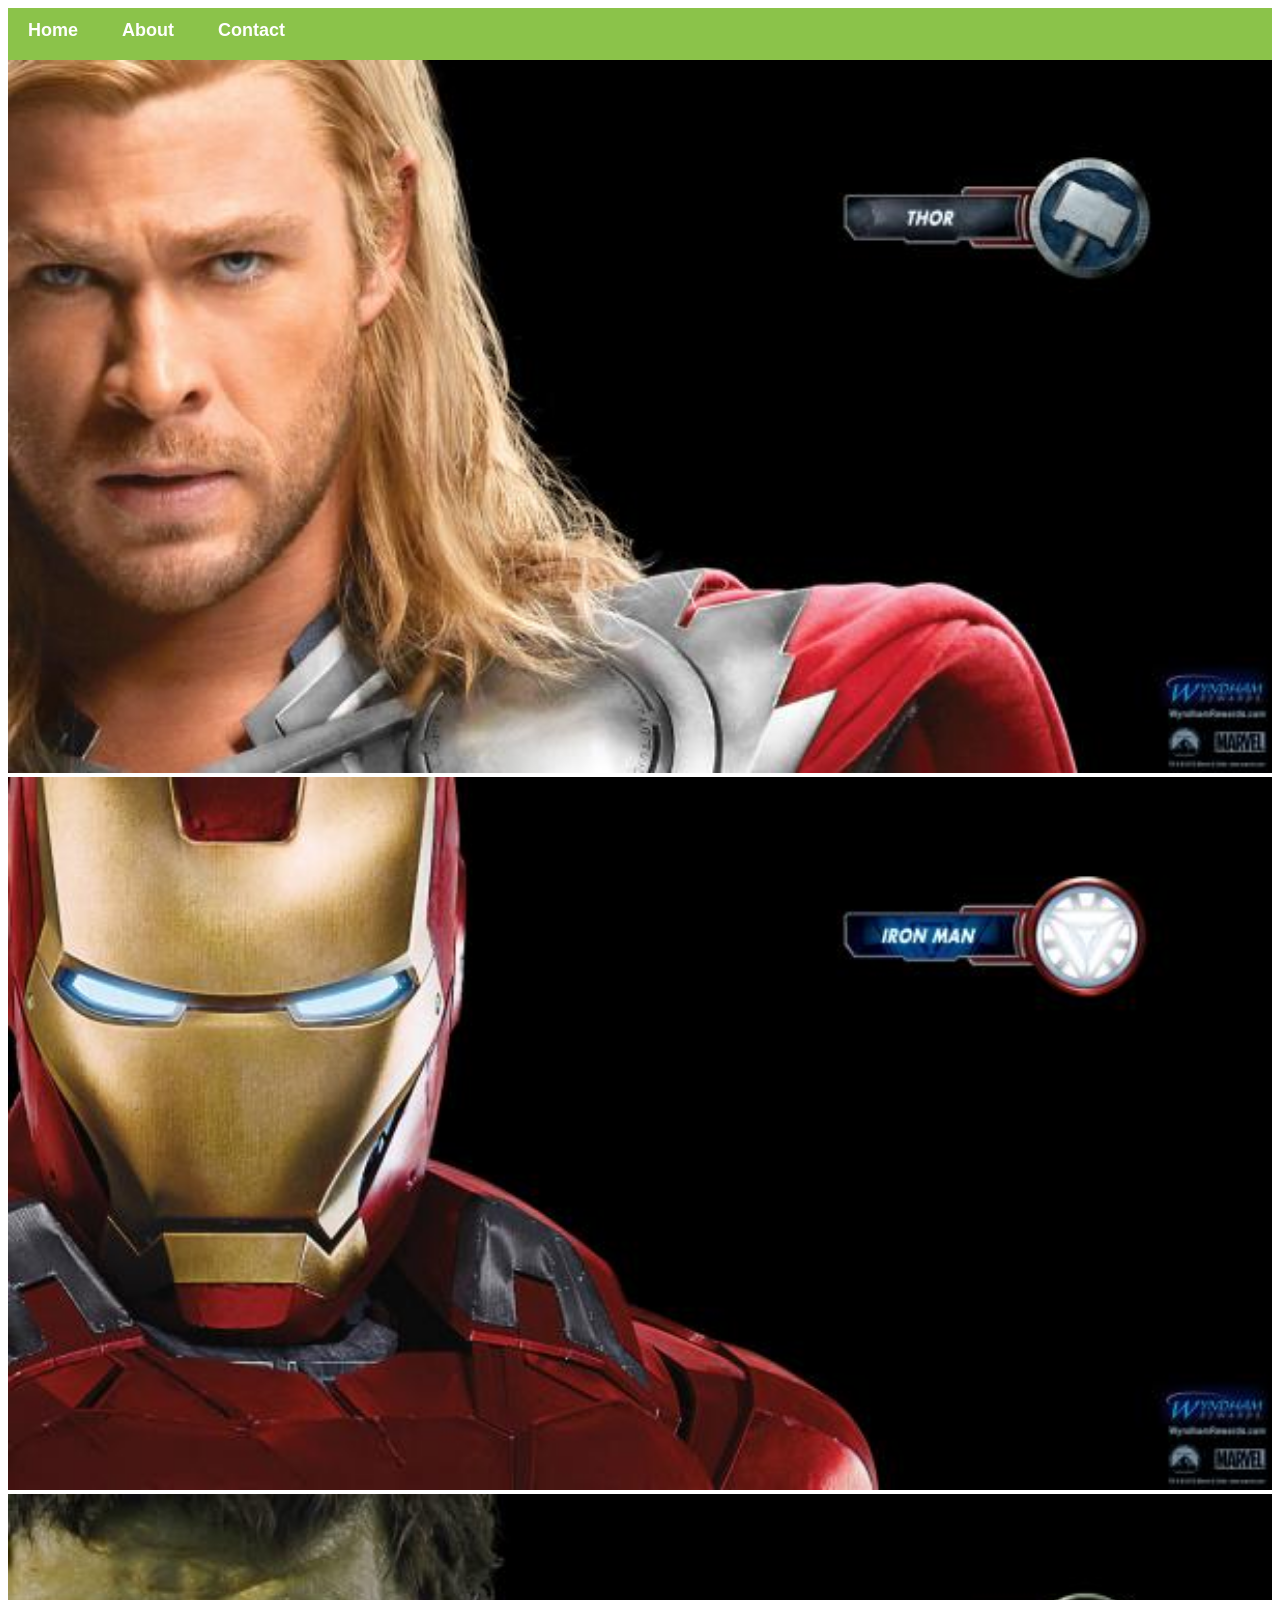
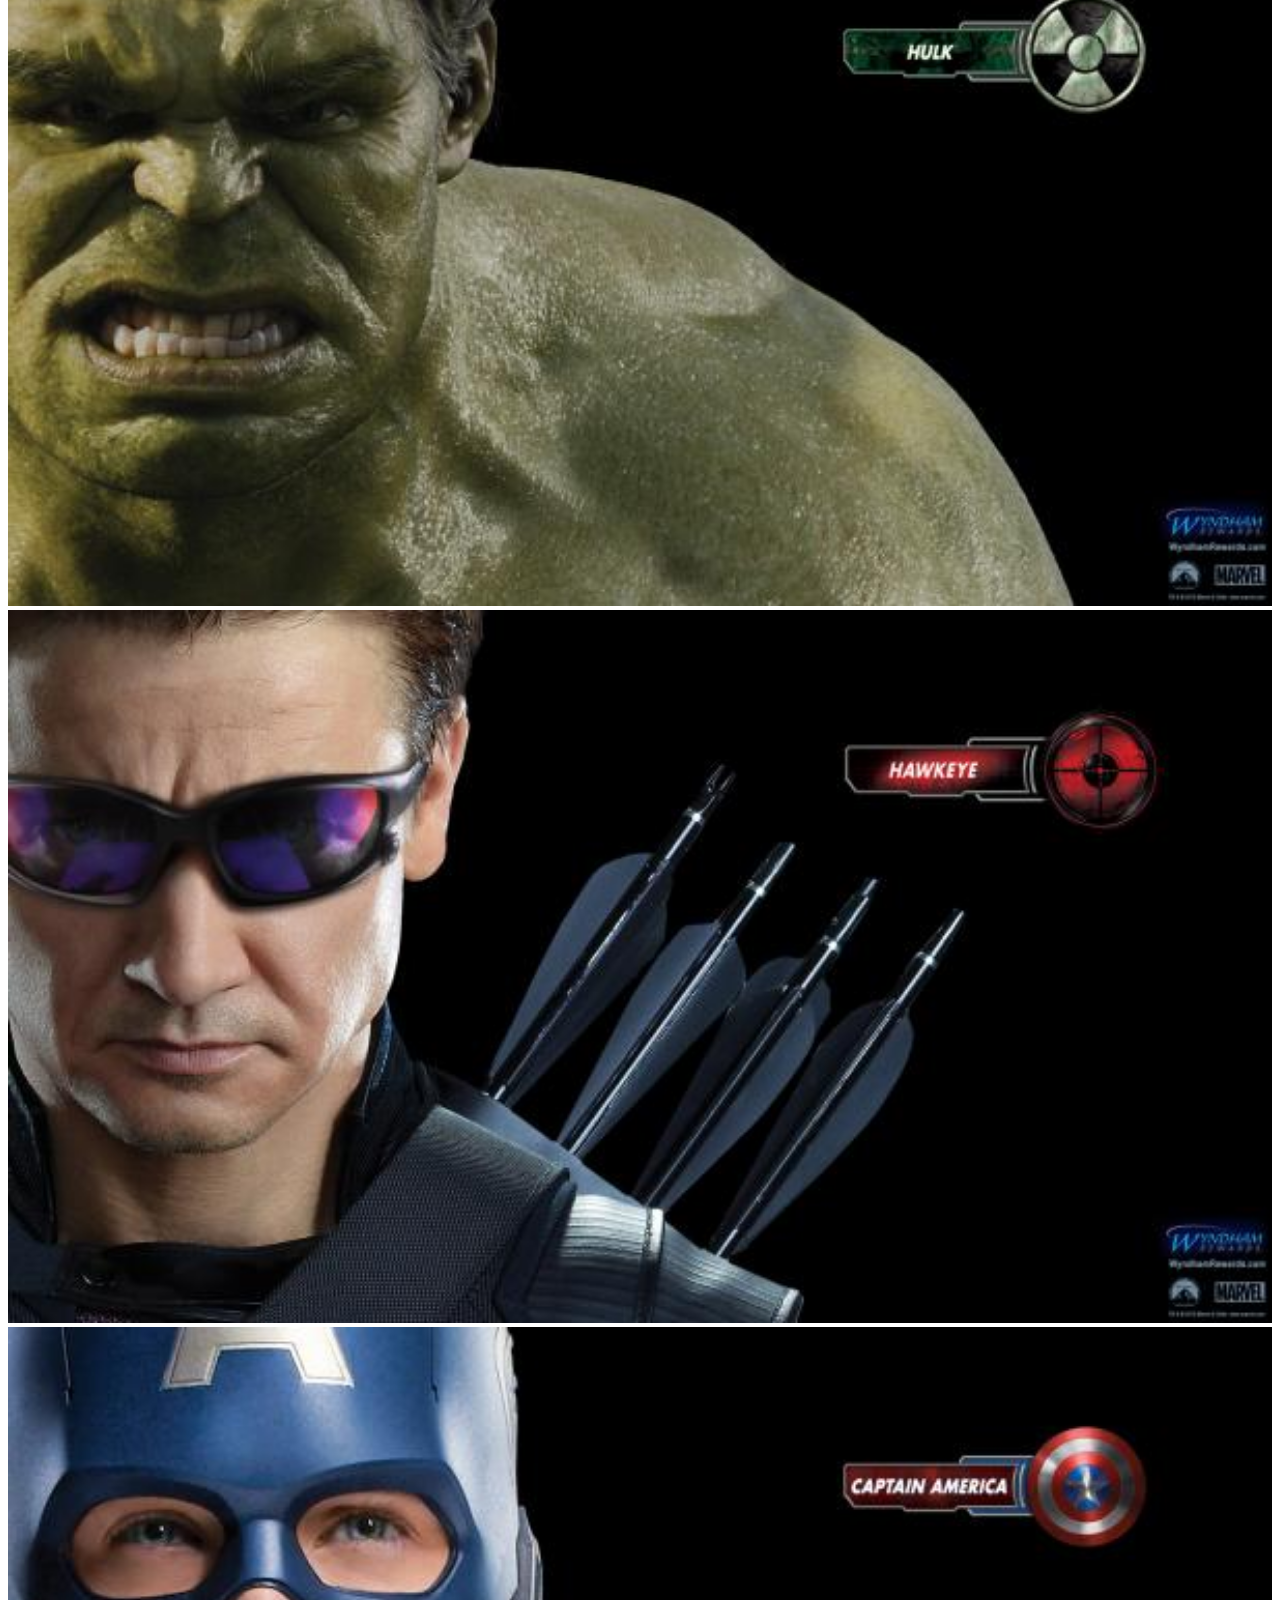
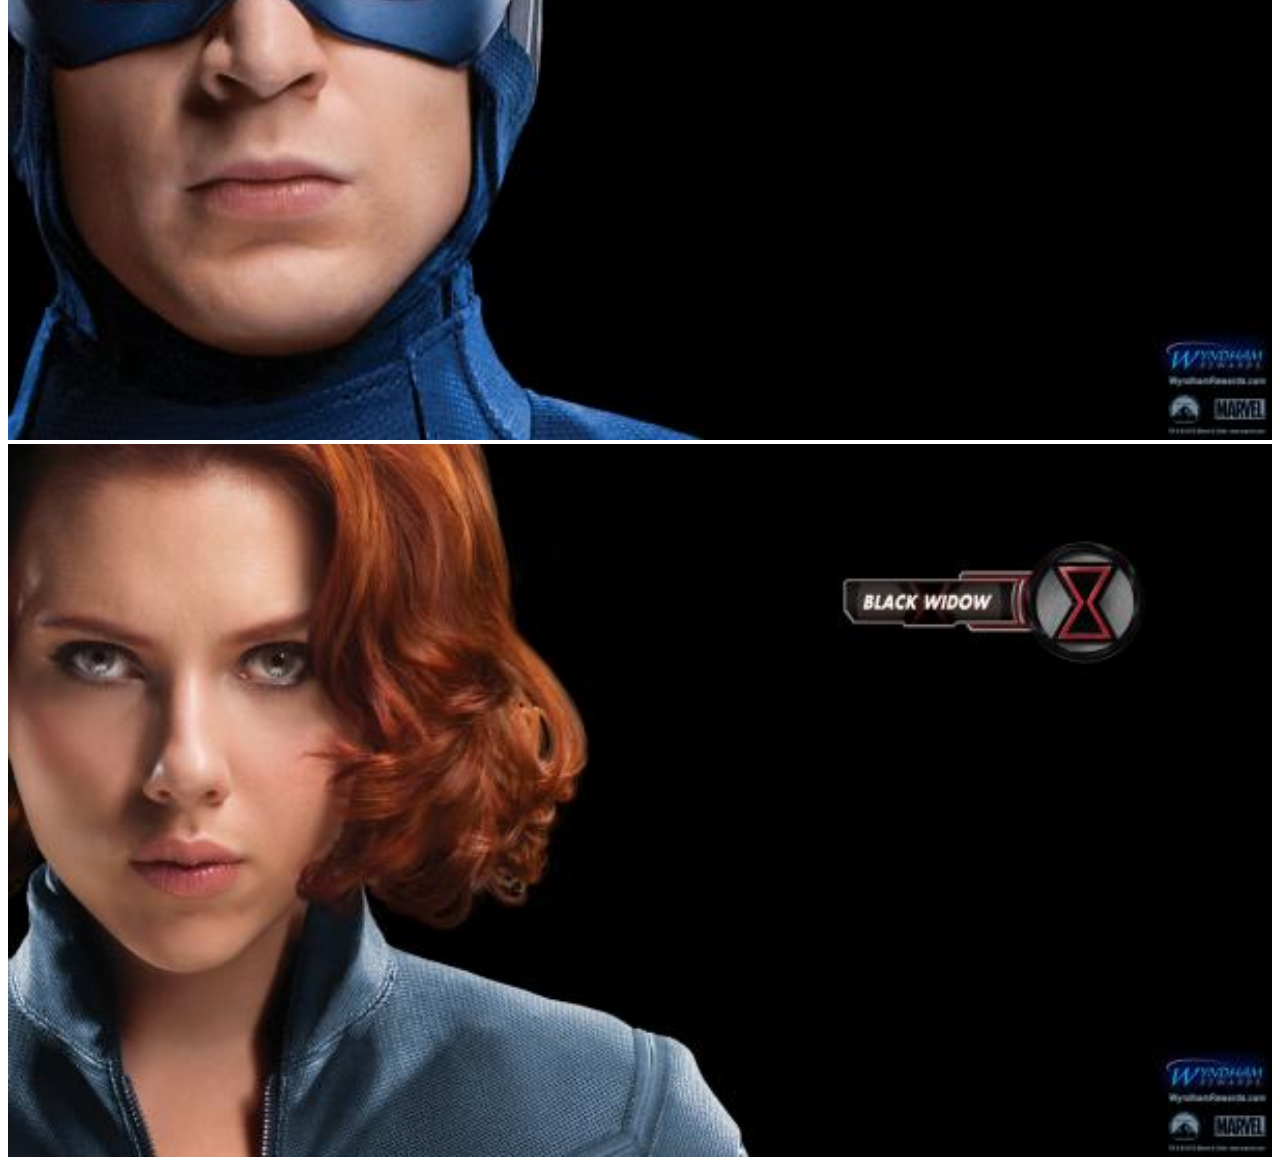
<file: index.html>
<!DOCTYPE html>
<html>
    <head>
        <link rel="stylesheet" href="style.css">
    </head>
    <body>
        <div id="menu">
            <a href="index.html">Home</a>
            <a href="about.html">About</a>
            <a href="contact.html">Contact</a>
        </div>
        <div class="gallery">
            <a href="avenger-1.html"><img src="images/images/avengers_01.jpg" /></a>
            <a href="avenger-2.html"><img src="images/images/avengers_02.jpg" /></a>
            <a href="avenger-3.html"><img src="images/images/avengers_03.jpg" /><a/>
            <a href="avenger-4.html"><img src="images/images/avengers_04.jpg" /><a/>
            <a href="avenger-5.html"><img src="images/images/avengers_05.jpg" /><a/>
            <a href="avenger-6.html"><img src="images/images/avengers_06.jpg" /><a/>

        </div>
    </body>
</html>
</file>
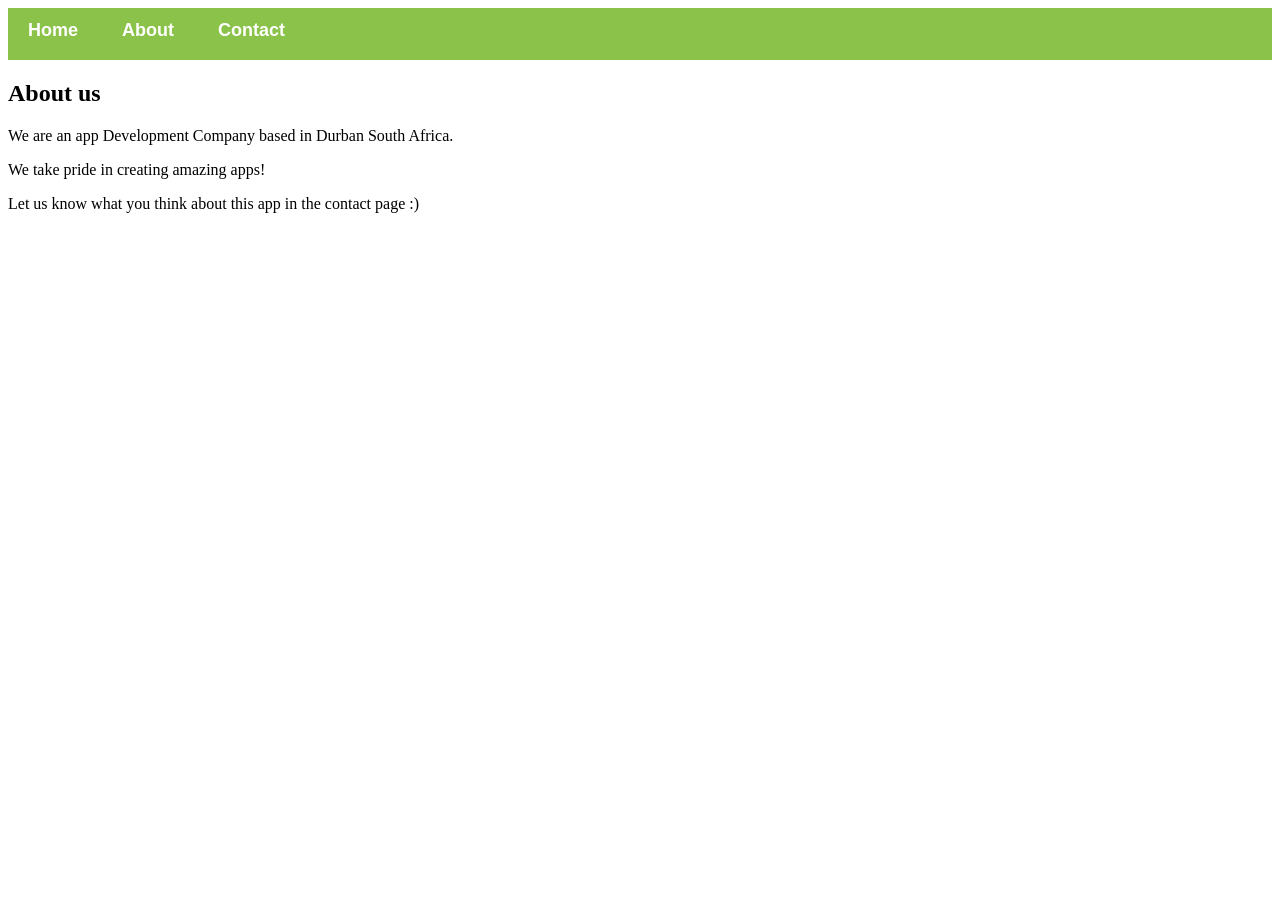
<file: about.html>
<!DOCTYPE html>
<html>
    <head>
        <link rel="stylesheet" href="style.css">
    </head>
    <body>
        <div id="menu">
            <a href="index.html">Home</a>
            <a href="about.html">About</a>
            <a href="contact.html">Contact</a>
        </div>
        <h2>About us</h2>
        <p>We are an app Development Company based in Durban South Africa.</p>
        <p>We take pride in creating amazing apps!</p>
        <p>Let us know what you think about this app in the contact page :)</p>
    </body>
</html>
</file>
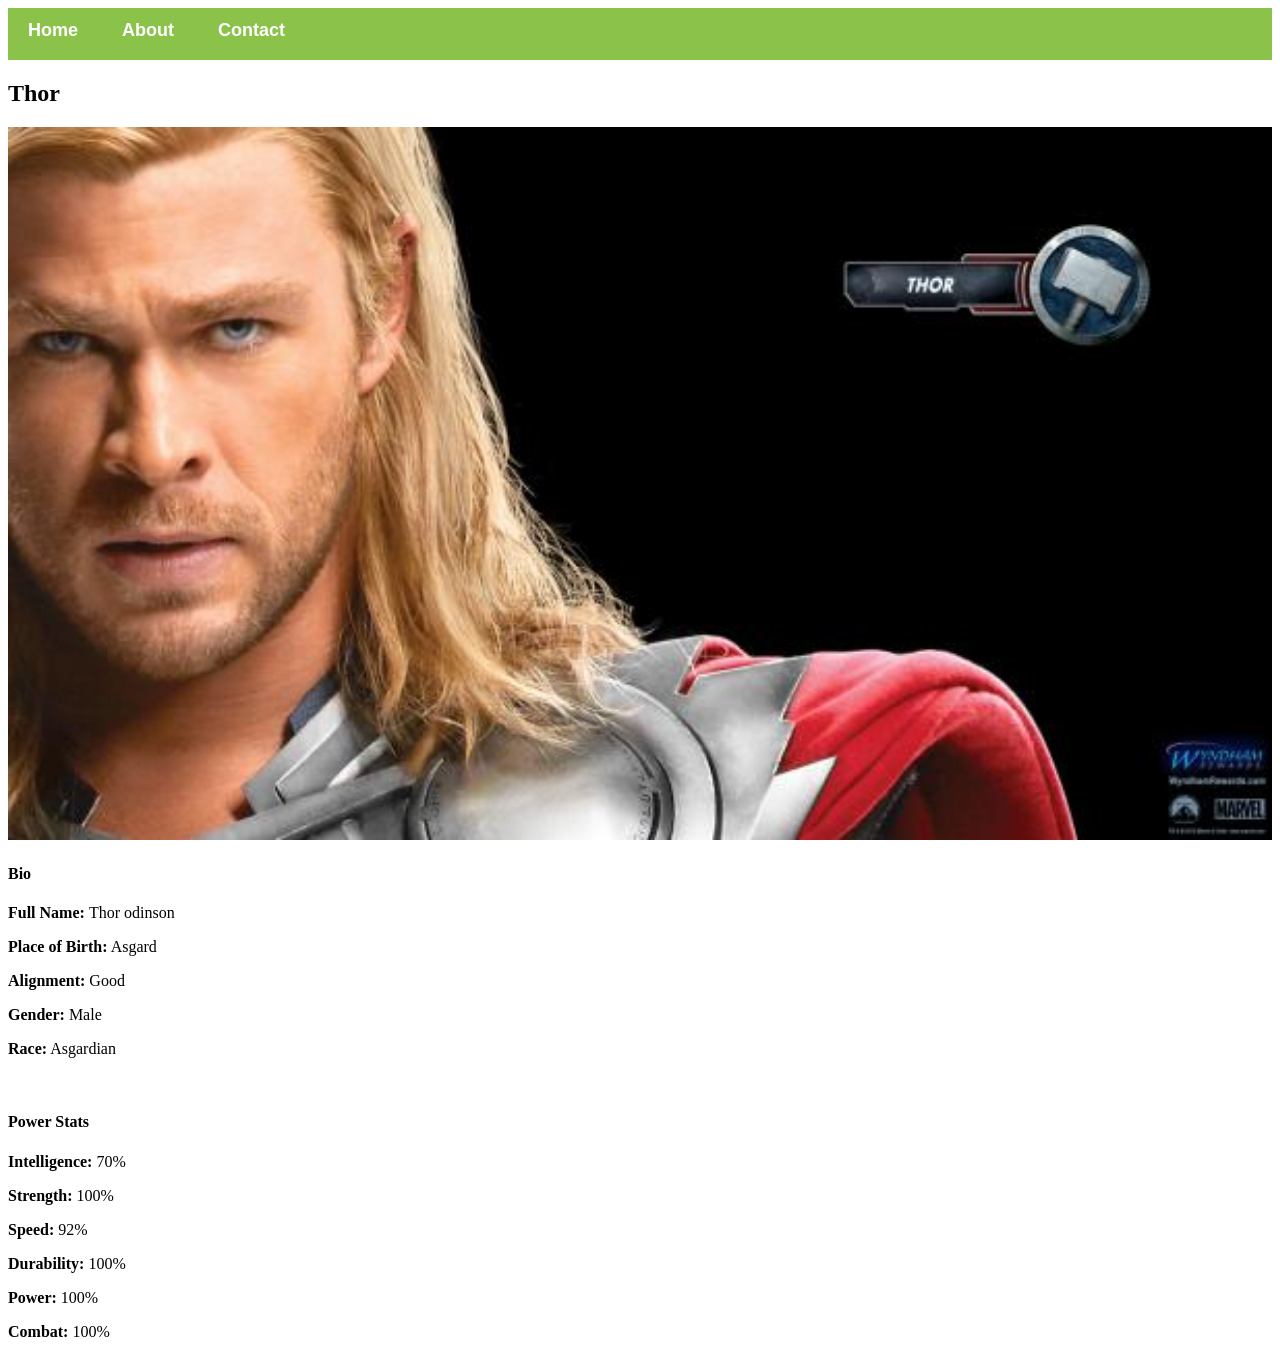
<file: avenger-1.html>
<!DOCTYPE html>
<html>
    <head>
        <link rel="stylesheet" href="style.css">
    </head>
    <body>
        <div id="menu">
            <a href="index.html">Home</a>
            <a href="about.html">About</a>
            <a href="contact.html">Contact</a>
        </div>
        <h2>Thor</h2>
        <div class="gallery">
            <img src="images/images/avengers_01.jpg" />
        </div>
        <h4>Bio</h4>
        <p><b>Full Name: </b> Thor odinson</p>
        <p><b>Place of Birth:</b> Asgard</p>
        <p><b>Alignment:</b> Good</p>
        <p><b>Gender:</b> Male</p>
        <p><b>Race:</b> Asgardian</p>
        <br/>
        <h4>Power Stats</h4>
        <p><b>Intelligence:</b> 70%</p>
        <p><b>Strength:</b> 100%</p>
        <p><b>Speed:</b> 92%</p>
        <p><b>Durability:</b> 100%</p>
        <p><b>Power:</b> 100%</p>
        <p><b>Combat:</b> 100%</p>
    </body>
</html>
</file>
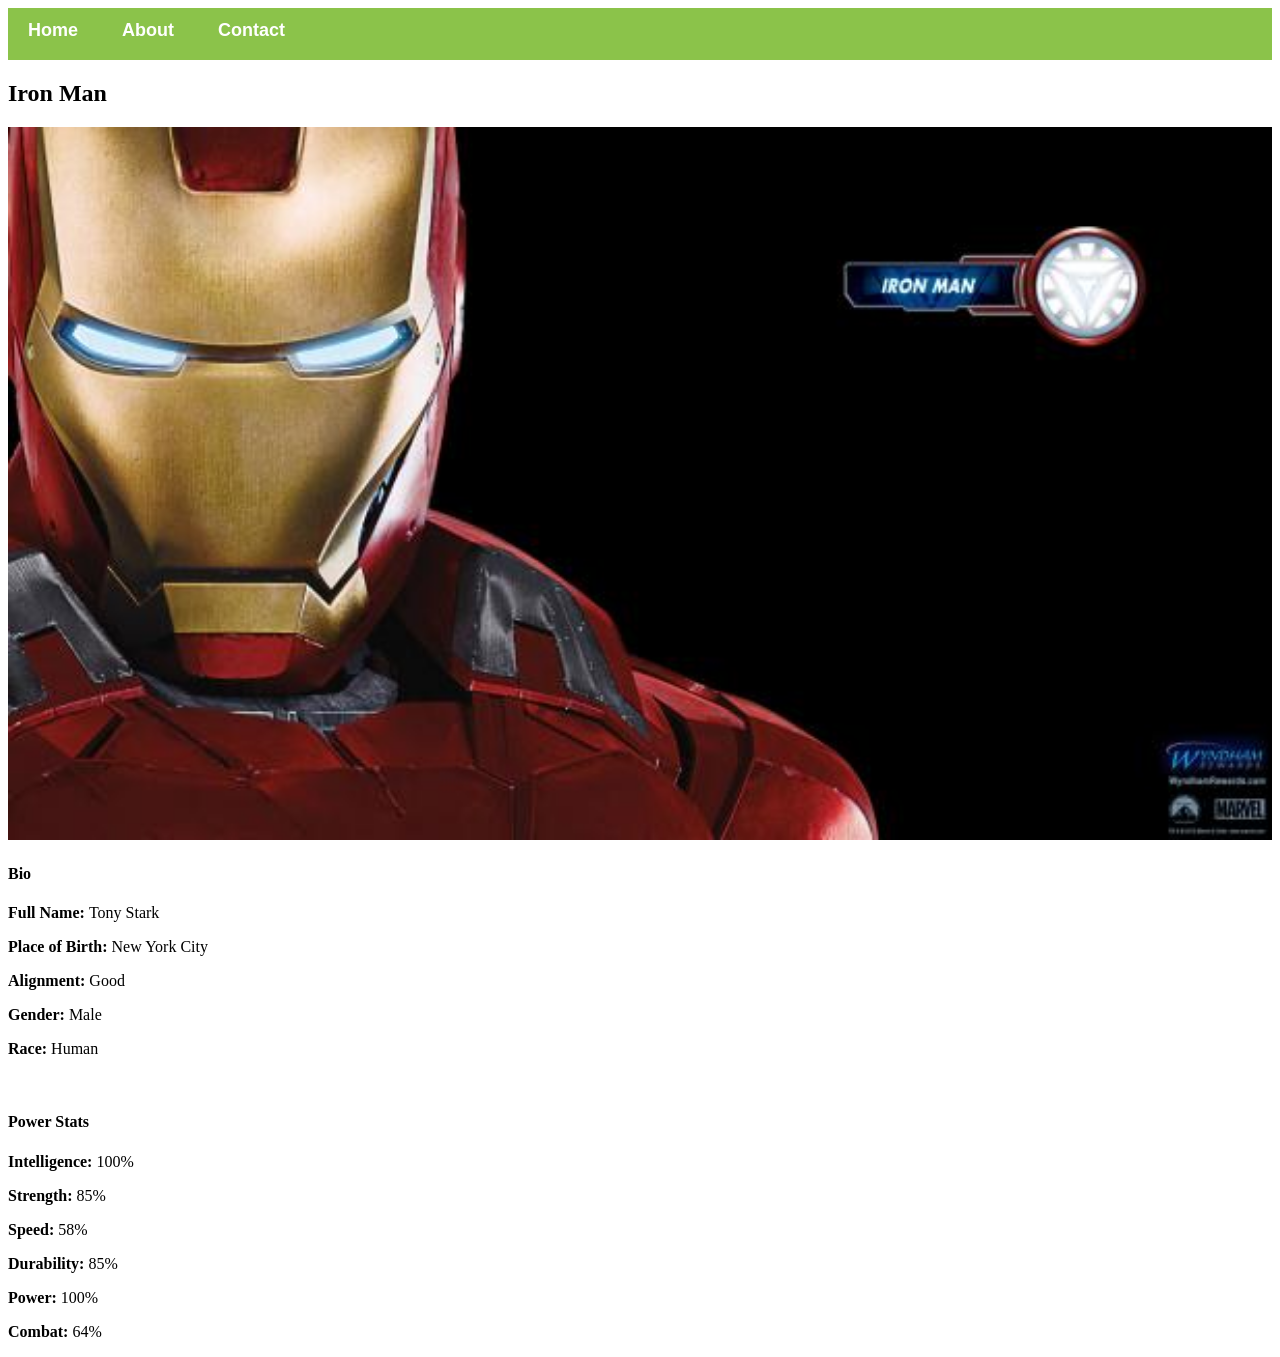
<file: avenger-2.html>
<!DOCTYPE html>
<html>
    <head>
        <link rel="stylesheet" href="style.css">
    </head>
    <body>
        <div id="menu">
            <a href="index.html">Home</a>
            <a href="about.html">About</a>
            <a href="contact.html">Contact</a>
        </div>
        <h2>Iron Man</h2>
        <div class="gallery">
            <img src="images/images/avengers_02.jpg" />
        </div>
        <h4>Bio</h4>
        <p><b>Full Name: </b> Tony Stark</p>
        <p><b>Place of Birth:</b> New York City</p>
        <p><b>Alignment:</b> Good</p>
        <p><b>Gender:</b> Male</p>
        <p><b>Race:</b> Human</p>
        <br/>
        <h4>Power Stats</h4>
        <p><b>Intelligence:</b> 100%</p>
        <p><b>Strength:</b> 85%</p>
        <p><b>Speed:</b> 58%</p>
        <p><b>Durability:</b> 85%</p>
        <p><b>Power:</b> 100%</p>
        <p><b>Combat:</b> 64%</p>
    </body>
</html>
</file>
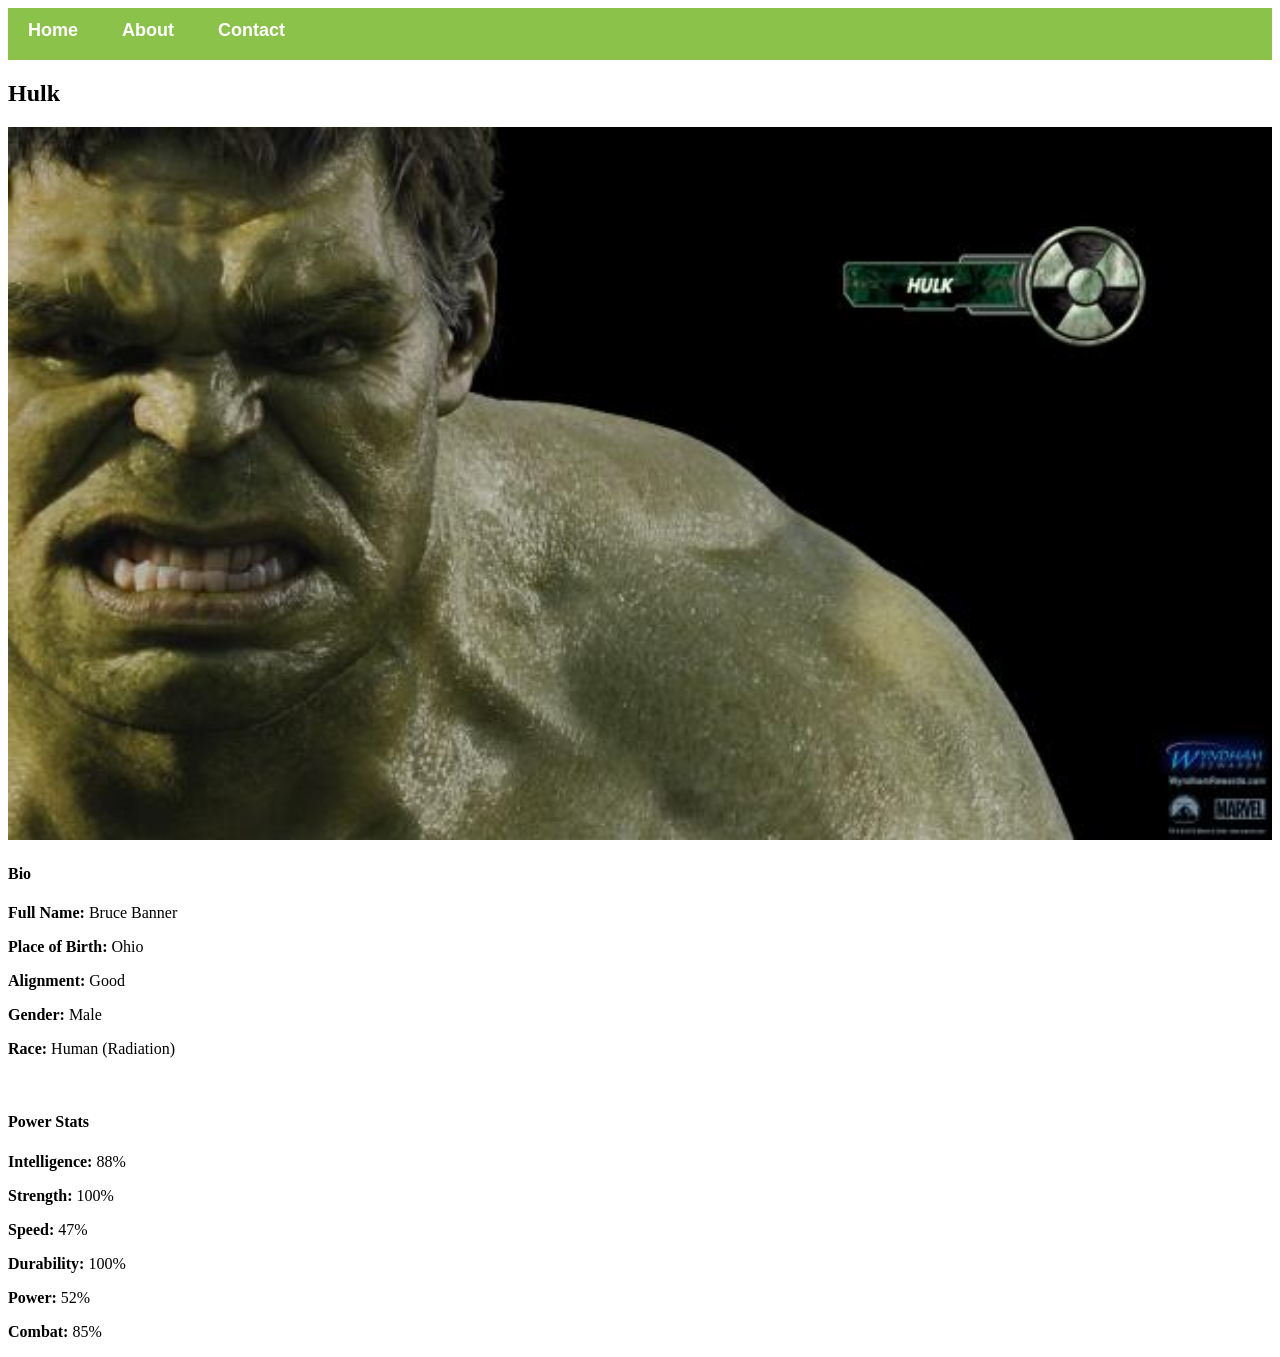
<file: avenger-3.html>
<!DOCTYPE html>
<html>
    <head>
        <link rel="stylesheet" href="style.css">
    </head>
    <body>
        <div id="menu">
            <a href="index.html">Home</a>
            <a href="about.html">About</a>
            <a href="contact.html">Contact</a>
        </div>
        <h2>Hulk</h2>
        <div class="gallery">
            <img src="images/images/avengers_03.jpg" />
        </div>
        <h4>Bio</h4>
        <p><b>Full Name: </b> Bruce Banner</p>
        <p><b>Place of Birth:</b> Ohio</p>
        <p><b>Alignment:</b> Good</p>
        <p><b>Gender:</b> Male</p>
        <p><b>Race:</b> Human (Radiation)</p>
        <br/>
        <h4>Power Stats</h4>
        <p><b>Intelligence:</b> 88%</p>
        <p><b>Strength:</b> 100%</p>
        <p><b>Speed:</b> 47%</p>
        <p><b>Durability:</b> 100%</p>
        <p><b>Power:</b> 52%</p>
        <p><b>Combat:</b> 85%</p>
    </body>
</html>
</file>
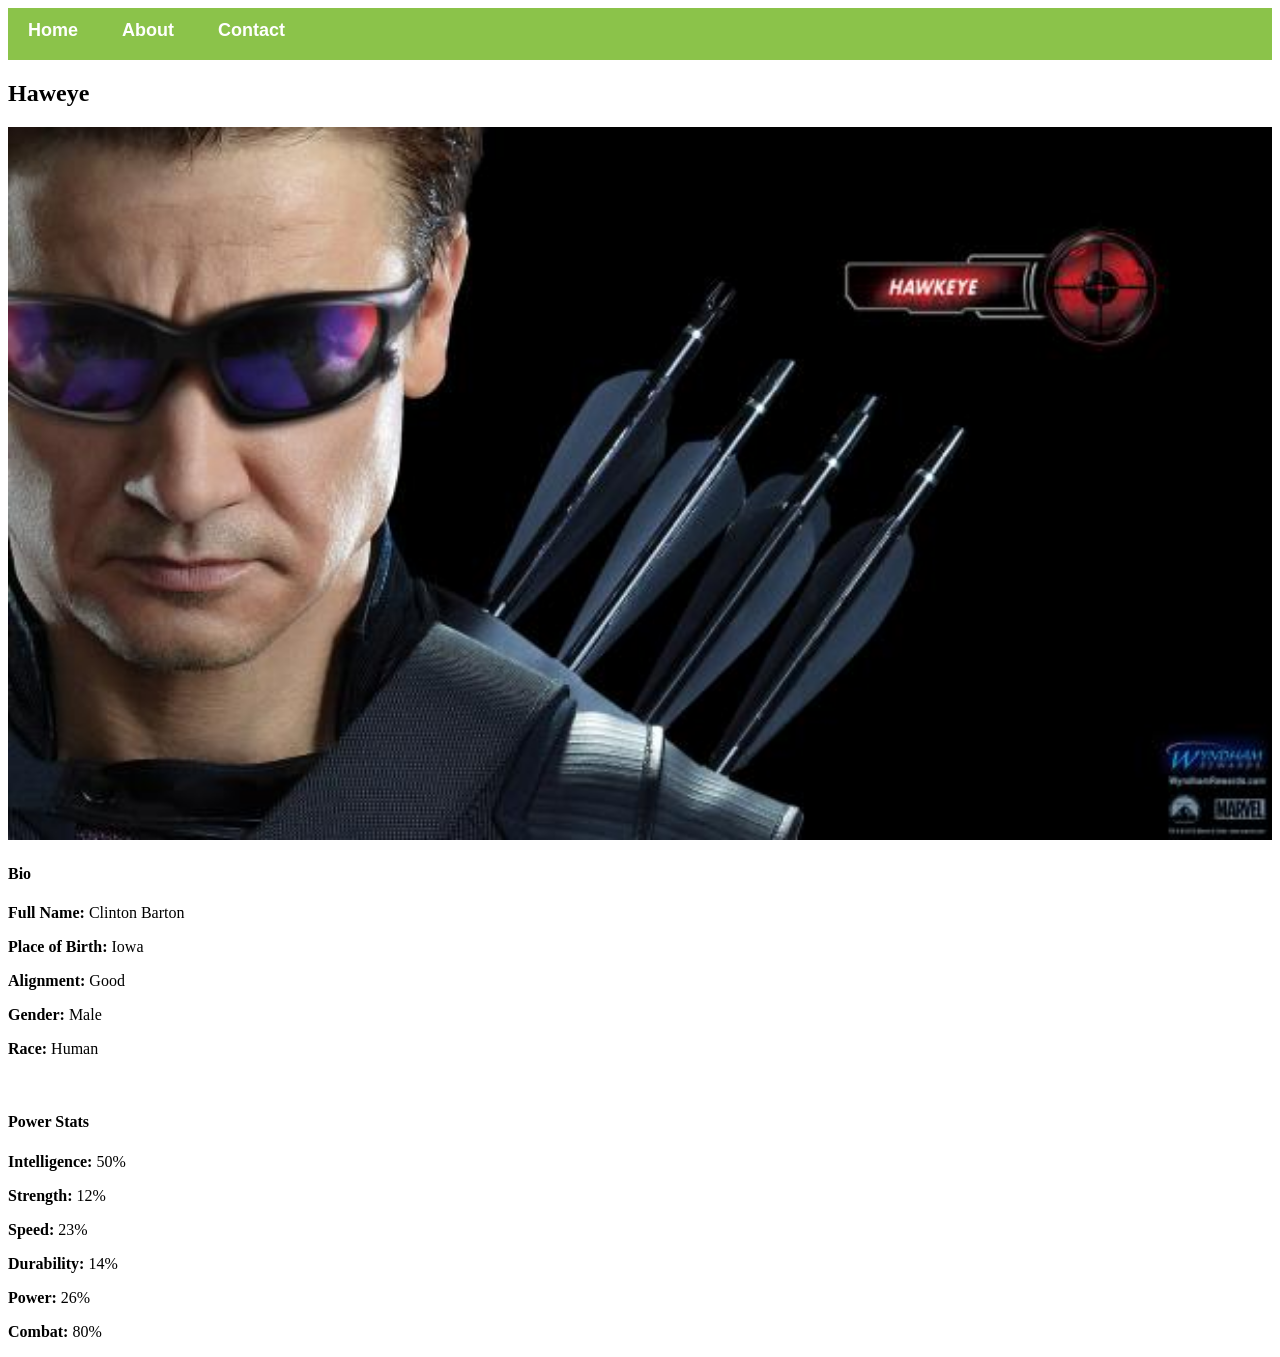
<file: avenger-4.html>
<!DOCTYPE html>
<html>
    <head>
        <link rel="stylesheet" href="style.css">
    </head>
    <body>
        <div id="menu">
            <a href="index.html">Home</a>
            <a href="about.html">About</a>
            <a href="contact.html">Contact</a>
        </div>
        <h2>Haweye</h2>
        <div class="gallery">
            <img src="images/images/avengers_04.jpg" />
        </div>
        <h4>Bio</h4>
        <p><b>Full Name: </b> Clinton Barton</p>
        <p><b>Place of Birth:</b> Iowa</p>
        <p><b>Alignment:</b> Good</p>
        <p><b>Gender:</b> Male</p>
        <p><b>Race:</b> Human</p>
        <br/>
        <h4>Power Stats</h4>
        <p><b>Intelligence:</b> 50%</p>
        <p><b>Strength:</b> 12%</p>
        <p><b>Speed:</b> 23%</p>
        <p><b>Durability:</b> 14%</p>
        <p><b>Power:</b> 26%</p>
        <p><b>Combat:</b> 80%</p>
    </body>
</html>
</file>
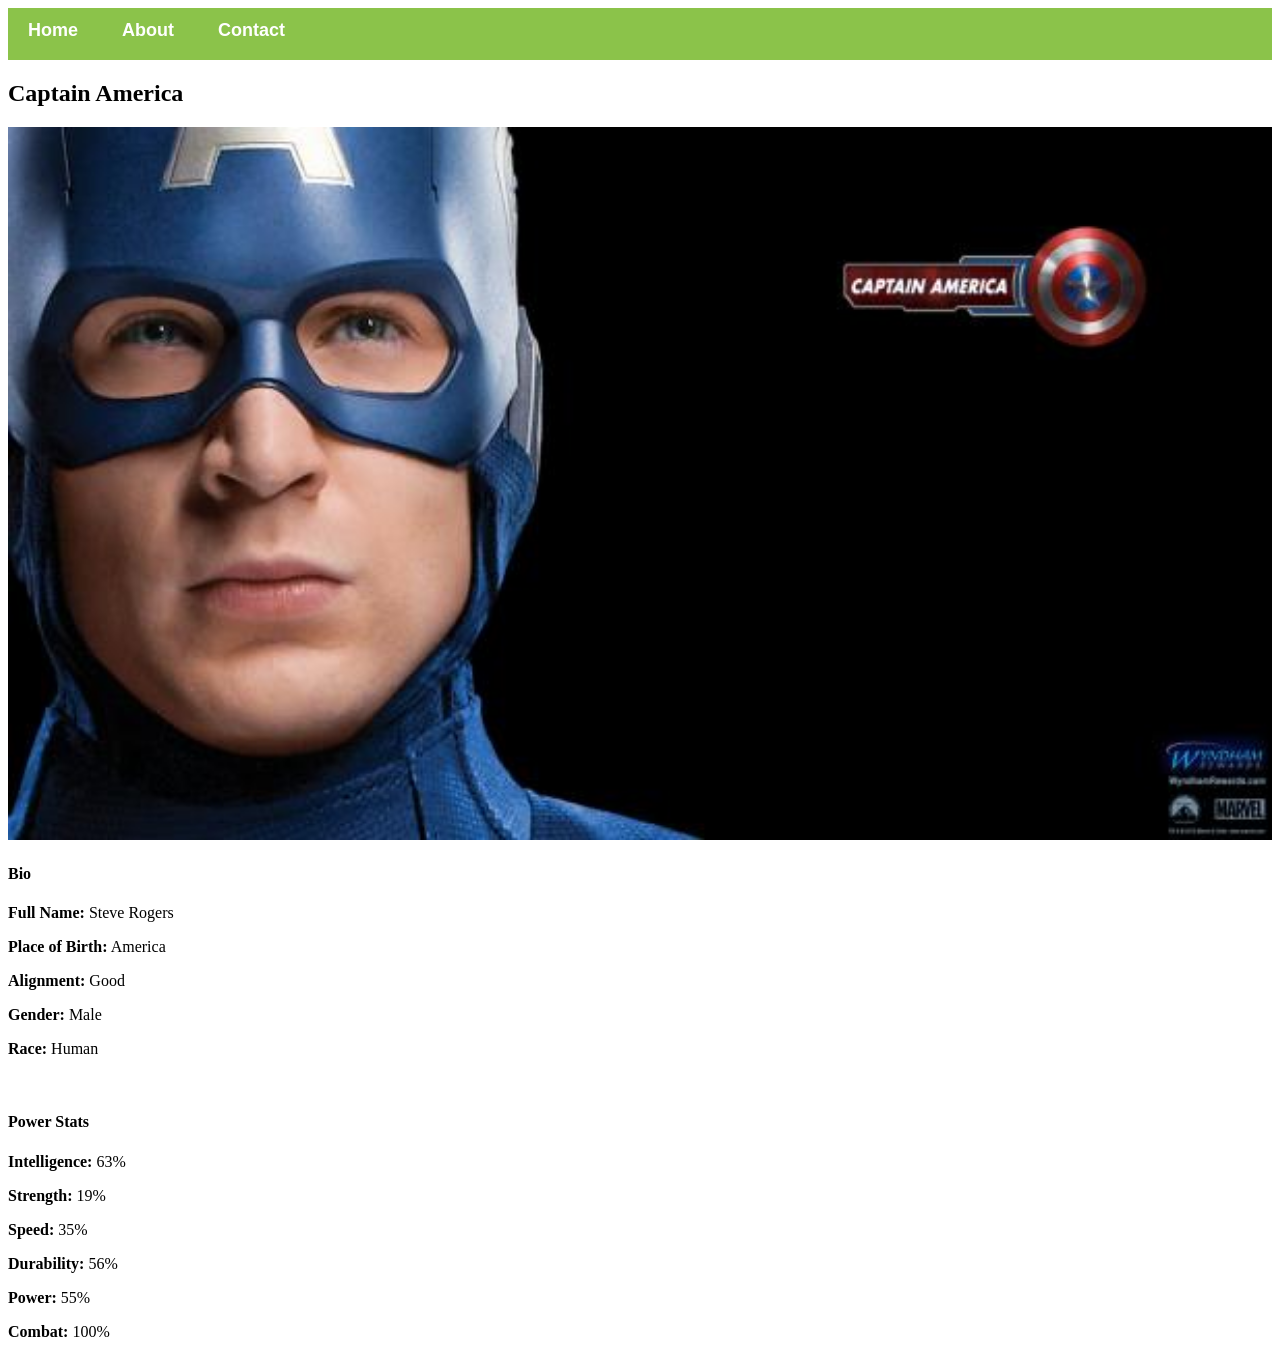
<file: avenger-5.html>
<!DOCTYPE html>
<html>
    <head>
        <link rel="stylesheet" href="style.css">
    </head>
    <body>
        <div id="menu">
            <a href="index.html">Home</a>
            <a href="about.html">About</a>
            <a href="contact.html">Contact</a>
        </div>
        <h2>Captain America</h2>
        <div class="gallery">
            <img src="images/images/avengers_05.jpg" />
        </div>
        <h4>Bio</h4>
        <p><b>Full Name: </b> Steve Rogers</p>
        <p><b>Place of Birth:</b> America</p>
        <p><b>Alignment:</b> Good</p>
        <p><b>Gender:</b> Male</p>
        <p><b>Race:</b> Human</p>
        <br/>
        <h4>Power Stats</h4>
        <p><b>Intelligence:</b> 63%</p>
        <p><b>Strength:</b> 19%</p>
        <p><b>Speed:</b> 35%</p>
        <p><b>Durability:</b> 56%</p>
        <p><b>Power:</b> 55%</p>
        <p><b>Combat:</b> 100%</p>
    </body>
</html>
</file>
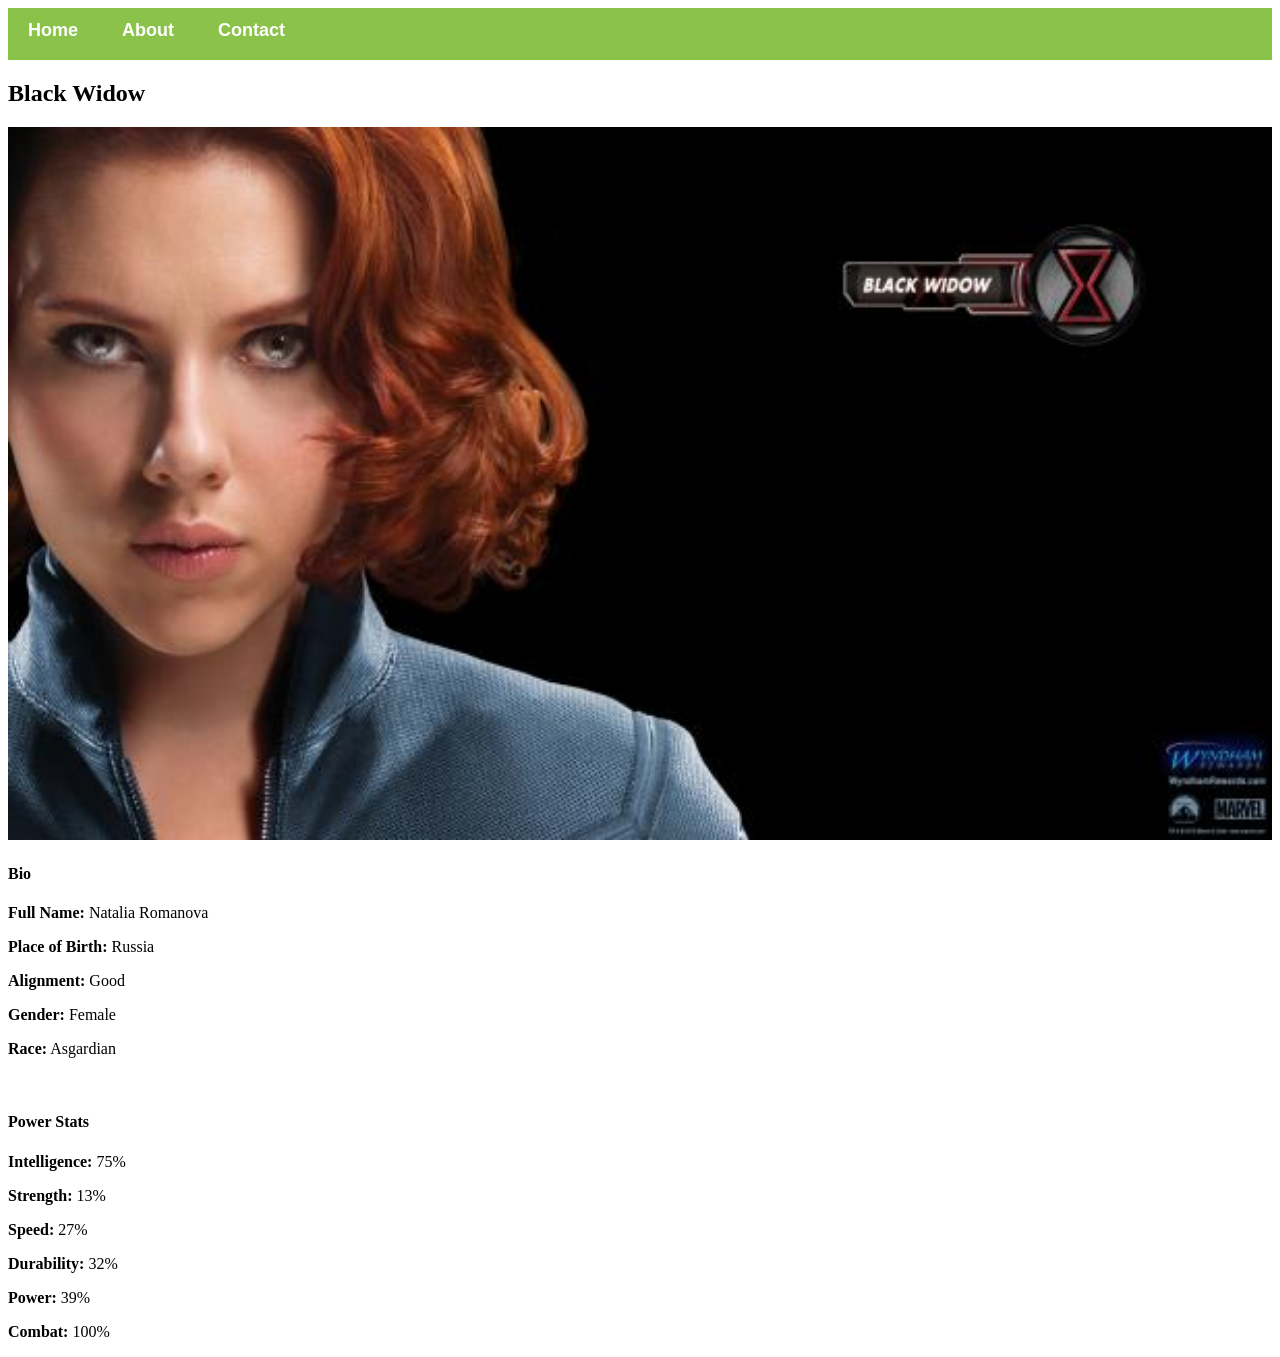
<file: avenger-6.html>
<!DOCTYPE html>
<html>
    <head>
        <link rel="stylesheet" href="style.css">
    </head>
    <body>
        <div id="menu">
            <a href="index.html">Home</a>
            <a href="about.html">About</a>
            <a href="contact.html">Contact</a>
        </div>
        <h2>Black Widow</h2>
        <div class="gallery">
            <img src="images/images/avengers_06.jpg" />
        </div>
        <h4>Bio</h4>
        <p><b>Full Name: </b> Natalia Romanova</p>
        <p><b>Place of Birth:</b> Russia</p>
        <p><b>Alignment:</b> Good</p>
        <p><b>Gender:</b> Female</p>
        <p><b>Race:</b> Asgardian</p>
        <br/>
        <h4>Power Stats</h4>
        <p><b>Intelligence:</b> 75%</p>
        <p><b>Strength:</b> 13%</p>
        <p><b>Speed:</b> 27%</p>
        <p><b>Durability:</b> 32%</p>
        <p><b>Power:</b> 39%</p>
        <p><b>Combat:</b> 100%</p>
    </body>
</html>
</file>
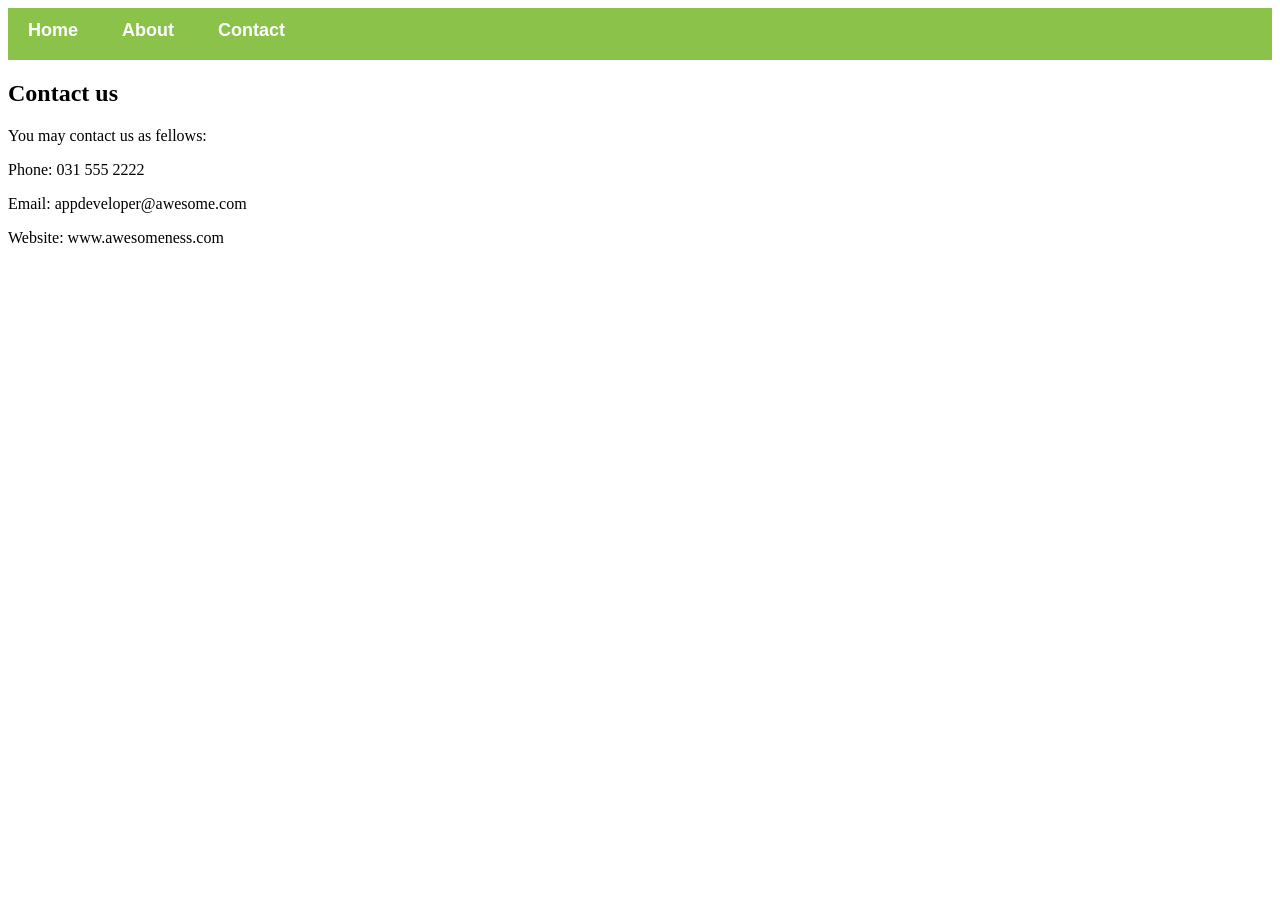
<file: contact.html>
<!DOCTYPE html>
<html>
    <head>
        <link rel="stylesheet" href="style.css">
    </head>
    <body>
        <div id="menu">
            <a href="index.html">Home</a>
            <a href="about.html">About</a>
            <a href="contact.html">Contact</a>
        </div>
        <h2>Contact us</h2>
        <p>You may contact us as fellows:</p>
        <p>Phone: 031 555 2222</p>
        <p>Email: appdeveloper@awesome.com</p>
        <p>Website: www.awesomeness.com</p>
    </body>
</html>
</file>
<file: style.css>
.gallery img{
    width: 100%;
}

#menu{
    width: 100%;
    height: 40px;
    background-color: #8bc34a;
    padding-top: 12px;
}

#menu a{
    color: #ffffff;
    font-family: Helvetica, sans-serif;
    font-size: 18px;
    text-decoration: none;
    font-weight: 800;
    
    padding-left: 20px;
    padding-right: 20px;
}

#menu a:hover{
    color: #5077bd;
}
</file>
